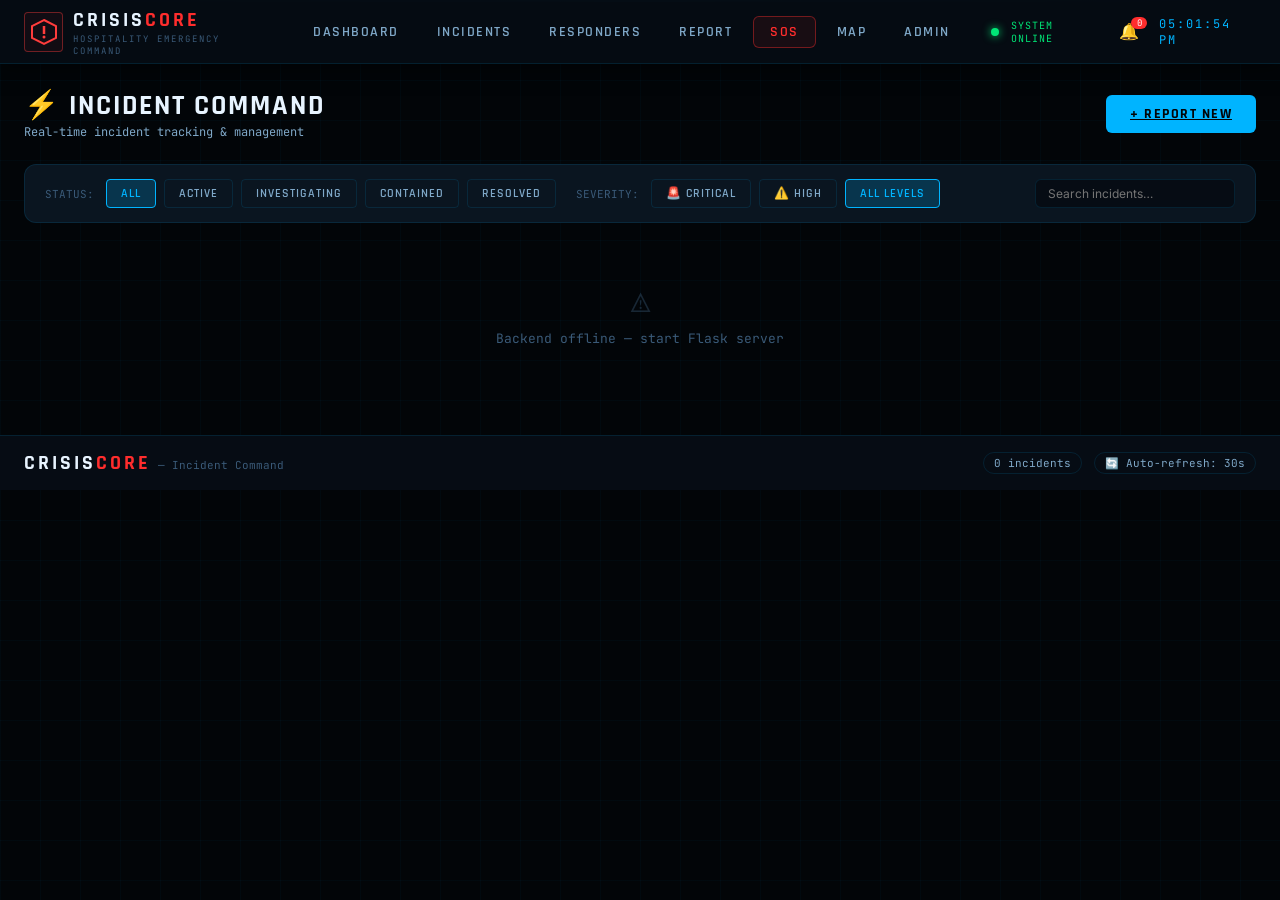
<file: index.html>
<!DOCTYPE html>
<html lang="en">
<head>
<meta charset="UTF-8">
<meta name="viewport" content="width=device-width, initial-scale=1.0">
<title>CrisisCore — Hospitality Emergency Command</title>
<link href="https://fonts.googleapis.com/css2?family=Rajdhani:wght@400;500;600;700&family=Inter:wght@300;400;500;600&family=JetBrains+Mono:wght@400;500&display=swap" rel="stylesheet">
<link rel="stylesheet" href="css/main.css">
</head>
<body>
<script src="js/api.js"></script>
<script>window.location.href = "incidents.html";</script>
</body>
</html>
</file>
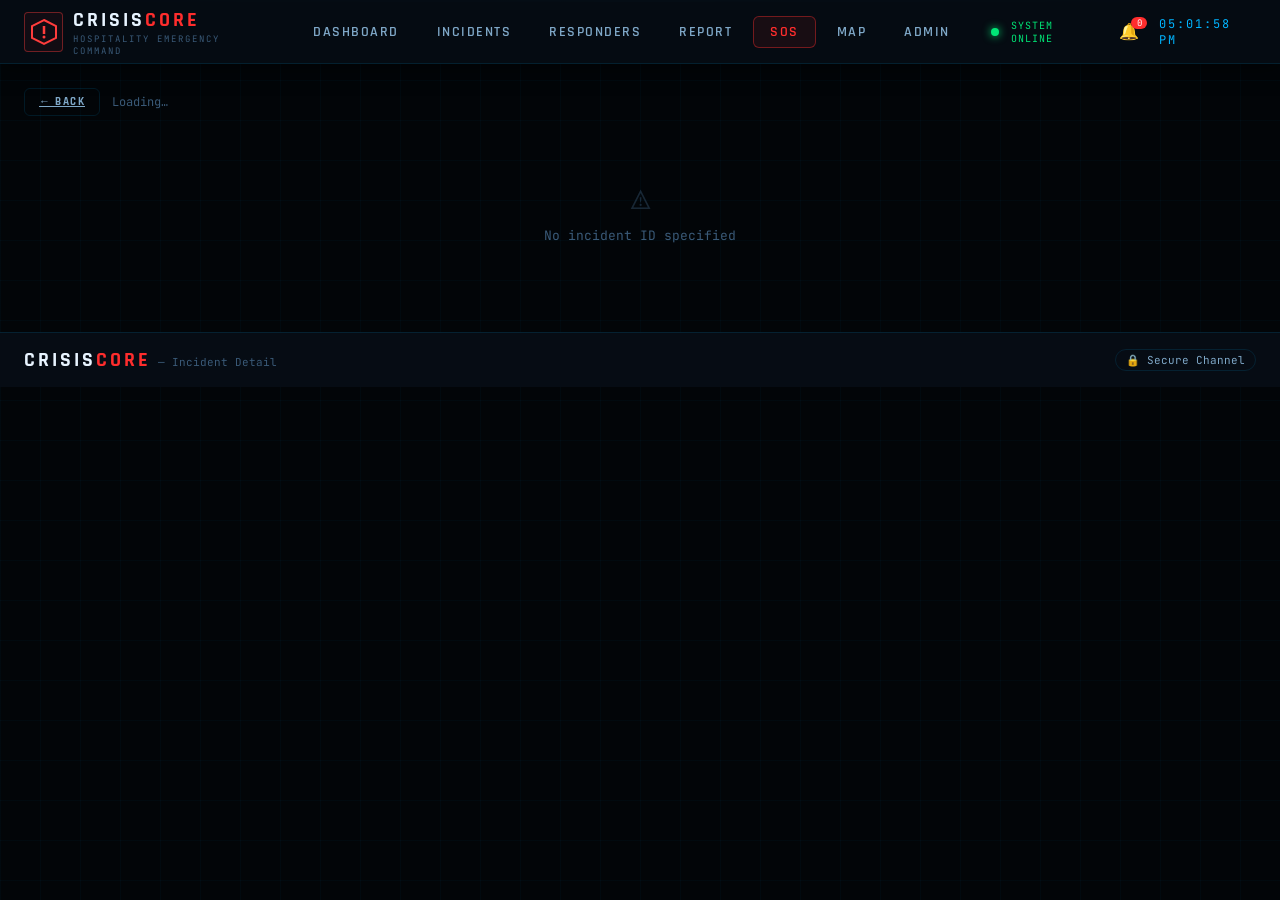
<file: incident-detail.html>
<!DOCTYPE html>
<html lang="en">
<head>
<meta charset="UTF-8">
<meta name="viewport" content="width=device-width, initial-scale=1.0">
<title>Incident Detail — CrisisCore</title>
<link rel="preconnect" href="https://fonts.googleapis.com">
<link href="https://fonts.googleapis.com/css2?family=Rajdhani:wght@400;500;600;700&family=Inter:wght@300;400;500;600&family=JetBrains+Mono:wght@400;500&display=swap" rel="stylesheet">
<link rel="stylesheet" href="css/main.css">
</head>
<body>
<div class="bg-grid"></div><div class="scanline"></div>
<div id="alertBanner" class="alert-banner hidden"><span class="alert-pulse"></span><span id="alertText"></span><button onclick="dismissAlert()">✕</button></div>
<nav class="navbar">
  <div class="nav-brand">
    <div class="brand-icon"><svg width="28" height="28" viewBox="0 0 28 28" fill="none"><polygon points="14,2 26,8 26,20 14,26 2,20 2,8" stroke="#ff3c3c" stroke-width="2" fill="none"/><line x1="14" y1="8" x2="14" y2="16" stroke="#ff3c3c" stroke-width="2.5"/><circle cx="14" cy="19" r="1.5" fill="#ff3c3c"/></svg></div>
    <div><div class="brand-name">CRISIS<span>CORE</span></div><div class="brand-sub">Hospitality Emergency Command</div></div>
  </div>
<div class="nav-links">
    <a href="index.html" class="nav-link">Dashboard</a>
    <a href="incidents.html" class="nav-link">Incidents</a>
    <a href="responders.html" class="nav-link">Responders</a>
    <a href="report.html" class="nav-link">Report</a>
    <a href="sos.html" class="nav-link sos-link">SOS</a>
    <a href="map.html" class="nav-link">Map</a>
    <a href="login.html" class="nav-link">Admin</a>
  </div>
  <div class="nav-status">
    <div class="status-dot" id="systemStatus"></div>
    <span id="systemStatusText">SYSTEM ONLINE</span>
    <div class="alert-bell" onclick="toggleAlerts()">🔔 <span id="alertCount" class="alert-badge">0</span></div>
    <div class="live-time" id="liveTime"></div>
  </div>
</nav>
<div id="alertDropdown" class="alert-dropdown hidden"><div class="alert-dd-header"><span>Live Alerts</span><button onclick="markAllRead()">Mark all read</button></div><div id="alertList"></div></div>

<main class="main-content">
  <div style="display:flex;align-items:center;gap:12px;margin-bottom:20px;">
    <a href="incidents.html" class="btn btn-outline btn-sm">← Back</a>
    <div id="incidentBreadcrumb" style="font-family:var(--font-mono);font-size:12px;color:var(--text-dim);">Loading…</div>
  </div>

  <div id="incidentDetailContent">
    <div class="loading-state"><div class="loading-ring"></div><span>Loading incident data…</span></div>
  </div>
</main>

<footer class="footer">
  <div class="footer-left"><span class="brand-name">CRISIS<span>CORE</span></span> — Incident Detail</div>
  <div class="footer-right"><span class="footer-badge">🔒 Secure Channel</span></div>
</footer>

<script src="js/api.js"></script>
<script>
const params = new URLSearchParams(window.location.search);
const incidentId = params.get('id');
let incidentData = null;
let allResponders = [];

async function loadAll() {
  if (!incidentId) { document.getElementById('incidentDetailContent').innerHTML = '<div class="empty-state"><div class="empty-icon">⚠️</div><div>No incident ID specified</div></div>'; return; }
  try {
    [incidentData, allResponders] = await Promise.all([API.incidents.get(incidentId), API.responders.getAll()]);
    render();
  } catch(e) {
    document.getElementById('incidentDetailContent').innerHTML = `<div class="empty-state"><div class="empty-icon">⚠️</div><div>Could not load incident — ${e.message}</div></div>`;
  }
}

function render() {
  const inc = incidentData;
  document.getElementById('incidentBreadcrumb').innerHTML = `<a href="incidents.html" style="color:var(--cyan);text-decoration:none;">INCIDENTS</a> / #${inc.id} — ${inc.title}`;
  document.title = `#${inc.id} ${inc.title} — CrisisCore`;

  const assignedIds = inc.responders.map(r => r.id);
  const available = allResponders.filter(r => !assignedIds.includes(r.id) && r.status === 'available');

  document.getElementById('incidentDetailContent').innerHTML = `
    <!-- Header -->
    <div style="background:var(--bg-panel);border:1px solid var(--border);border-radius:var(--radius-lg);padding:24px;margin-bottom:16px;">
      <div style="display:flex;align-items:flex-start;gap:16px;flex-wrap:wrap;">
        <span class="severity-badge ${severityClass(inc.severity)}" style="font-size:12px;padding:5px 12px;">${inc.severity.toUpperCase()}</span>
        <div style="flex:1;">
          <h1 style="font-family:var(--font-display);font-size:26px;font-weight:700;margin-bottom:6px;">${typeIcon(inc.type)} ${inc.title}</h1>
          <div style="display:flex;gap:16px;flex-wrap:wrap;font-family:var(--font-mono);font-size:12px;color:var(--text-secondary);">
            <span>📍 ${inc.location}${inc.room_number ? ` · Room ${inc.room_number}` : ''}</span>
            <span>🏷️ ${inc.type}</span>
            <span>👤 ${inc.reporter_name||'Unknown'}${inc.reporter_phone?' · '+inc.reporter_phone:''}</span>
            <span>🕒 ${new Date(inc.created_at).toLocaleString()}</span>
          </div>
          ${inc.description ? `<p style="margin-top:10px;font-size:13px;color:var(--text-secondary);line-height:1.6;">${inc.description}</p>` : ''}
        </div>
        <span class="status-tag ${statusClass(inc.status)}" style="font-size:12px;">${inc.status.toUpperCase()}</span>
      </div>
      <!-- Status Actions -->
      ${inc.status !== 'resolved' ? `
      <div style="margin-top:20px;display:flex;gap:8px;flex-wrap:wrap;border-top:1px solid var(--border);padding-top:16px;">
        <span style="font-family:var(--font-mono);font-size:11px;color:var(--text-dim);align-self:center;">UPDATE STATUS:</span>
        <button class="btn btn-outline btn-sm" onclick="changeStatus('investigating')">🔍 Investigating</button>
        <button class="btn btn-outline btn-sm" onclick="changeStatus('contained')">🔒 Contained</button>
        <button class="btn btn-success btn-sm" onclick="changeStatus('resolved')">✅ Resolve</button>
      </div>` : `<div style="margin-top:16px;padding:10px 16px;background:rgba(0,230,118,0.05);border:1px solid rgba(0,230,118,0.2);border-radius:6px;font-family:var(--font-mono);font-size:12px;color:var(--green);">✅ Resolved at ${inc.resolved_at ? new Date(inc.resolved_at).toLocaleString() : 'N/A'}</div>`}
    </div>

    <div class="detail-layout">
      <!-- Left: Timeline -->
      <div>
        <div class="panel" style="margin-bottom:16px;">
          <div class="panel-header"><span class="panel-title">📋 INCIDENT TIMELINE</span></div>
          <div class="update-timeline" id="updateTimeline">
            ${inc.updates.map(u => `
              <div class="update-item update-${u.update_type}">
                <div class="update-dot"></div>
                <div>
                  <div class="update-msg">${u.message}</div>
                  <div class="update-time">${new Date(u.created_at).toLocaleString()}</div>
                </div>
              </div>`).join('')}
          </div>
        </div>
        ${inc.status !== 'resolved' ? `
        <div class="panel">
          <div class="panel-header"><span class="panel-title">✍️ ADD UPDATE</span></div>
          <div style="padding:16px;">
            <div class="form-group">
              <textarea class="form-textarea" id="updateMsg" placeholder="Enter situation update, actions taken, or observations…" style="min-height:80px;"></textarea>
            </div>
            <button class="btn btn-primary btn-sm" onclick="addUpdate()">Post Update</button>
          </div>
        </div>` : ''}
      </div>

      <!-- Right: Responders -->
      <div>
        <!-- Assigned Responders -->
        <div class="panel" style="margin-bottom:16px;">
          <div class="panel-header"><span class="panel-title">👥 ASSIGNED TEAM (${inc.responders.length})</span></div>
          <div style="padding:12px;">
            ${inc.responders.length === 0
              ? '<div class="empty-state" style="padding:20px;"><div class="empty-icon" style="font-size:20px;">👤</div><div>No responders assigned yet</div></div>'
              : inc.responders.map(r => `
                <div class="responder-item">
                  <div class="r-avatar r-on_duty">${r.name.split(' ').map(n=>n[0]).join('').slice(0,2)}</div>
                  <div class="r-info">
                    <div class="r-name">${r.name}</div>
                    <div class="r-role">${r.role}${r.phone?' · '+r.phone:''}</div>
                  </div>
                  <div class="r-status-dot dot-on_duty"></div>
                </div>`).join('')}
          </div>
        </div>
        ${inc.status !== 'resolved' && available.length > 0 ? `
        <div class="panel">
          <div class="panel-header"><span class="panel-title">➕ ASSIGN RESPONDER</span></div>
          <div style="padding:16px;">
            <div class="form-group">
              <select class="form-select" id="responderSelect">
                <option value="">— Select available responder —</option>
                ${available.map(r => `<option value="${r.id}">${r.name} (${r.role})</option>`).join('')}
              </select>
            </div>
            <button class="btn btn-primary btn-sm" onclick="assignResponder()">Assign →</button>
          </div>
        </div>` : ''}
      </div>
    </div>`;
}

async function changeStatus(status) {
  try {
    await API.incidents.updateStatus(incidentId, status);
    showToast(`Status updated to ${status}`, 'success');
    await loadAll();
  } catch(e) { showToast('Failed to update status', 'error'); }
}

async function addUpdate() {
  const msg = document.getElementById('updateMsg')?.value?.trim();
  if (!msg) { showToast('Please enter an update message', 'error'); return; }
  try {
    await API.incidents.addUpdate(incidentId, {message: msg});
    showToast('Update posted', 'success');
    await loadAll();
  } catch(e) { showToast('Failed to post update', 'error'); }
}

async function assignResponder() {
  const sel = document.getElementById('responderSelect');
  if (!sel?.value) { showToast('Please select a responder', 'error'); return; }
  try {
    await API.incidents.assign(incidentId, parseInt(sel.value));
    showToast('Responder assigned', 'success');
    await loadAll();
  } catch(e) { showToast('Failed to assign responder', 'error'); }
}

loadAll();
</script>
</body>
</html>
</file>
<file: css/main.css>
/* ══════════════════════════════════════════════
   CRISISCORE — Emergency Command Interface CSS
   Aesthetic: Industrial Tactical / Dark Command
   ══════════════════════════════════════════════ */

:root {
  --bg-void: #020508;
  --bg-deep: #060c14;
  --bg-card: #0a1520;
  --bg-panel: #0d1a27;
  --bg-hover: #122030;
  --border: rgba(0,180,255,0.12);
  --border-bright: rgba(0,180,255,0.3);

  --red: #ff2d2d;
  --red-glow: rgba(255,45,45,0.4);
  --orange: #ff7a1a;
  --yellow: #ffd60a;
  --green: #00e676;
  --cyan: #00b4ff;
  --cyan-dim: rgba(0,180,255,0.2);
  --blue: #1565c0;

  --text-primary: #e8f4ff;
  --text-secondary: #7fa8c8;
  --text-dim: #3a5a78;
  --text-label: #4a7a99;

  --font-display: 'Rajdhani', sans-serif;
  --font-body: 'Inter', sans-serif;
  --font-mono: 'JetBrains Mono', monospace;

  --radius: 6px;
  --radius-lg: 12px;
  --shadow: 0 4px 24px rgba(0,0,0,0.6);
  --shadow-glow: 0 0 20px rgba(0,180,255,0.15);
}

*, *::before, *::after { box-sizing: border-box; margin: 0; padding: 0; }

html { scroll-behavior: smooth; }

body {
  background: var(--bg-void);
  color: var(--text-primary);
  font-family: var(--font-body);
  min-height: 100vh;
  overflow-x: hidden;
  position: relative;
}

/* ── Background Grid ── */
.bg-grid {
  position: fixed; inset: 0; z-index: 0;
  background-image:
    linear-gradient(rgba(0,180,255,0.03) 1px, transparent 1px),
    linear-gradient(90deg, rgba(0,180,255,0.03) 1px, transparent 1px);
  background-size: 40px 40px;
  pointer-events: none;
}

.scanline {
  position: fixed; top: 0; left: 0; right: 0;
  height: 2px;
  background: linear-gradient(90deg, transparent, rgba(0,180,255,0.4), transparent);
  animation: scan 4s linear infinite;
  z-index: 1; pointer-events: none;
}
@keyframes scan {
  0% { top: 0; }
  100% { top: 100vh; }
}

/* ── Alert Banner ── */
.alert-banner {
  position: fixed; top: 0; left: 0; right: 0; z-index: 1000;
  background: linear-gradient(90deg, #8b0000, var(--red), #8b0000);
  color: white; padding: 10px 20px;
  display: flex; align-items: center; gap: 12px;
  font-family: var(--font-display); font-size: 15px; font-weight: 600;
  letter-spacing: 1px;
  animation: slideDown 0.3s ease;
}
.alert-banner button { margin-left: auto; background: none; border: none; color: white; cursor: pointer; font-size: 18px; }
.alert-pulse { width: 10px; height: 10px; border-radius: 50%; background: white; animation: pulse-dot 0.5s ease infinite alternate; }
@keyframes pulse-dot { to { transform: scale(1.5); opacity: 0.5; } }
@keyframes slideDown { from { transform: translateY(-100%); } to { transform: translateY(0); } }
.hidden { display: none !important; }

/* ── Navbar ── */
.navbar {
  position: sticky; top: 0; z-index: 100;
  display: flex; align-items: center; gap: 24px;
  padding: 0 24px;
  height: 64px;
  background: rgba(6,12,20,0.95);
  backdrop-filter: blur(12px);
  border-bottom: 1px solid var(--border);
  box-shadow: 0 2px 20px rgba(0,0,0,0.5);
}

.nav-brand {
  display: flex; align-items: center; gap: 10px;
  text-decoration: none;
}

.brand-icon {
  display: flex; align-items: center; justify-content: center;
  width: 40px; height: 40px;
  border: 1px solid rgba(255,60,60,0.4);
  border-radius: 4px;
  background: rgba(255,45,45,0.05);
  animation: hex-pulse 3s ease infinite;
}
@keyframes hex-pulse {
  0%, 100% { border-color: rgba(255,60,60,0.4); box-shadow: none; }
  50% { border-color: rgba(255,60,60,0.8); box-shadow: 0 0 12px rgba(255,45,45,0.3); }
}

.brand-name {
  font-family: var(--font-display);
  font-size: 20px; font-weight: 700;
  letter-spacing: 3px;
  color: var(--text-primary);
}
.brand-name span { color: var(--red); }
.brand-sub {
  font-size: 9px; letter-spacing: 2px;
  color: var(--text-dim); text-transform: uppercase;
  font-family: var(--font-mono);
}

.nav-links {
  display: flex; gap: 4px; margin-left: auto;
}

.nav-link {
  padding: 6px 16px;
  color: var(--text-secondary);
  text-decoration: none;
  font-family: var(--font-display);
  font-size: 14px; font-weight: 600;
  letter-spacing: 1.5px;
  text-transform: uppercase;
  border: 1px solid transparent;
  border-radius: var(--radius);
  transition: all 0.2s;
}
.nav-link:hover { color: var(--cyan); border-color: var(--border-bright); background: var(--cyan-dim); }
.nav-link.active { color: var(--cyan); border-color: var(--border-bright); background: var(--cyan-dim); }
.nav-link.sos-link {
  color: var(--red); border-color: rgba(255,45,45,0.4);
  background: rgba(255,45,45,0.08);
  animation: sos-blink 2s ease infinite;
}
.nav-link.sos-link:hover { background: rgba(255,45,45,0.2); }
@keyframes sos-blink {
  0%, 100% { box-shadow: none; }
  50% { box-shadow: 0 0 12px var(--red-glow); }
}

.nav-status {
  display: flex; align-items: center; gap: 12px;
  font-family: var(--font-mono); font-size: 11px;
}
.status-dot {
  width: 8px; height: 8px; border-radius: 50%;
  background: var(--green);
  box-shadow: 0 0 8px var(--green);
  animation: pulse-dot 1.5s ease infinite alternate;
}
#systemStatusText { color: var(--green); letter-spacing: 1px; font-size: 10px; }

.alert-bell {
  cursor: pointer; position: relative; font-size: 16px;
  padding: 4px 8px; border-radius: 4px;
  transition: background 0.2s;
}
.alert-bell:hover { background: var(--bg-hover); }
.alert-badge {
  position: absolute; top: 0; right: 0;
  background: var(--red); color: white;
  border-radius: 8px; padding: 0 4px;
  font-size: 9px; min-width: 16px; text-align: center;
}

.live-time {
  color: var(--cyan); letter-spacing: 2px;
  font-size: 12px; min-width: 80px;
}

/* ── Alert Dropdown ── */
.alert-dropdown {
  position: fixed; top: 64px; right: 16px; z-index: 200;
  width: 360px;
  background: var(--bg-panel);
  border: 1px solid var(--border-bright);
  border-radius: var(--radius-lg);
  box-shadow: var(--shadow), var(--shadow-glow);
  max-height: 400px; overflow-y: auto;
}
.alert-dd-header {
  display: flex; justify-content: space-between; align-items: center;
  padding: 12px 16px;
  border-bottom: 1px solid var(--border);
  font-family: var(--font-display); font-size: 14px; font-weight: 600; letter-spacing: 1px;
}
.alert-dd-header button {
  background: none; border: 1px solid var(--border);
  color: var(--text-secondary); padding: 4px 10px;
  border-radius: 4px; cursor: pointer; font-size: 11px;
  transition: all 0.2s;
}
.alert-dd-header button:hover { border-color: var(--cyan); color: var(--cyan); }
.alert-item {
  padding: 10px 16px; border-bottom: 1px solid var(--border);
  font-size: 12px; line-height: 1.5;
  transition: background 0.2s;
}
.alert-item:hover { background: var(--bg-hover); }
.alert-item.unread { border-left: 3px solid var(--red); }
.alert-item .alert-time { color: var(--text-dim); font-family: var(--font-mono); font-size: 10px; margin-top: 4px; }

/* ── Main Content ── */
.main-content {
  position: relative; z-index: 2;
  max-width: 1400px; margin: 0 auto;
  padding: 24px 24px 48px;
}

/* ── Stats Hero ── */
.stats-hero {
  display: grid; grid-template-columns: repeat(4, 1fr); gap: 16px;
  margin-bottom: 28px;
}

.stat-card {
  position: relative; overflow: hidden;
  display: flex; align-items: center; gap: 16px;
  padding: 20px 24px;
  background: var(--bg-card);
  border: 1px solid var(--border);
  border-radius: var(--radius-lg);
  transition: all 0.3s;
  cursor: default;
}
.stat-card:hover { transform: translateY(-2px); box-shadow: var(--shadow-glow); }

.critical-card { border-color: rgba(255,45,45,0.3); }
.critical-card:hover { border-color: rgba(255,45,45,0.6); box-shadow: 0 0 20px var(--red-glow); }
.active-card { border-color: rgba(255,122,26,0.3); }
.active-card:hover { border-color: rgba(255,122,26,0.6); }
.responder-card { border-color: rgba(0,180,255,0.3); }
.resolved-card { border-color: rgba(0,230,118,0.3); }

.stat-icon { font-size: 28px; }
.stat-num {
  font-family: var(--font-display);
  font-size: 36px; font-weight: 700;
  line-height: 1;
}
.critical-card .stat-num { color: var(--red); }
.active-card .stat-num { color: var(--orange); }
.responder-card .stat-num { color: var(--cyan); }
.resolved-card .stat-num { color: var(--green); }

.stat-label {
  font-size: 11px; color: var(--text-secondary);
  letter-spacing: 1.5px; text-transform: uppercase;
  font-family: var(--font-mono);
  margin-top: 4px;
}

.stat-ring {
  position: absolute; right: -20px; top: -20px;
  width: 80px; height: 80px; border-radius: 50%;
  border: 2px solid var(--border);
  opacity: 0.3;
}

/* ── Section Title ── */
.section-title {
  display: flex; align-items: center; gap: 16px;
  font-family: var(--font-display);
  font-size: 13px; font-weight: 600;
  letter-spacing: 3px; text-transform: uppercase;
  color: var(--text-secondary);
  margin-bottom: 16px;
}
.title-line {
  flex: 1; height: 1px;
  background: linear-gradient(90deg, transparent, var(--border), transparent);
}

/* ── Quick Actions ── */
.quick-actions { margin-bottom: 28px; }

.action-grid {
  display: grid; grid-template-columns: repeat(4, 1fr); gap: 12px;
}

.action-btn {
  position: relative; overflow: hidden;
  display: flex; flex-direction: column; align-items: center; justify-content: center; gap: 10px;
  padding: 24px 16px;
  background: var(--bg-card);
  border: 1px solid var(--border);
  border-radius: var(--radius-lg);
  text-decoration: none; color: var(--text-primary);
  font-family: var(--font-display); font-size: 14px; font-weight: 700;
  letter-spacing: 2px;
  transition: all 0.25s;
  cursor: pointer;
}
.action-btn:hover { transform: translateY(-3px); }
.btn-icon { font-size: 32px; }

.sos-btn {
  border-color: rgba(255,45,45,0.5);
  background: rgba(255,45,45,0.05);
  color: var(--red);
  animation: sos-card-pulse 2s ease infinite;
}
.sos-btn:hover { background: rgba(255,45,45,0.15); box-shadow: 0 0 30px var(--red-glow); }
@keyframes sos-card-pulse {
  0%, 100% { box-shadow: 0 0 0 rgba(255,45,45,0); }
  50% { box-shadow: 0 0 20px rgba(255,45,45,0.3); }
}
.btn-glow {
  position: absolute; inset: 0;
  background: radial-gradient(circle at center, rgba(255,45,45,0.1), transparent);
  animation: glow-pulse 2s ease infinite;
}
@keyframes glow-pulse { 0%, 100% { opacity: 0; } 50% { opacity: 1; } }

.report-btn { border-color: rgba(255,210,10,0.3); }
.report-btn:hover { border-color: var(--yellow); background: rgba(255,210,10,0.05); color: var(--yellow); }
.monitor-btn { border-color: rgba(0,180,255,0.3); }
.monitor-btn:hover { border-color: var(--cyan); background: var(--cyan-dim); color: var(--cyan); }
.dispatch-btn { border-color: rgba(0,230,118,0.3); }
.dispatch-btn:hover { border-color: var(--green); background: rgba(0,230,118,0.05); color: var(--green); }

/* ── Dual Panel ── */
.dual-panel {
  display: grid; grid-template-columns: 1.5fr 1fr; gap: 16px;
  margin-bottom: 16px;
}

.panel {
  background: var(--bg-panel);
  border: 1px solid var(--border);
  border-radius: var(--radius-lg);
  overflow: hidden;
}
.full-width-panel { width: 100%; }

.panel-header {
  display: flex; align-items: center; justify-content: space-between;
  padding: 14px 20px;
  border-bottom: 1px solid var(--border);
  background: rgba(0,0,0,0.2);
}
.panel-title {
  font-family: var(--font-display); font-size: 13px; font-weight: 700;
  letter-spacing: 2px; text-transform: uppercase; color: var(--text-primary);
}
.panel-sub { font-size: 11px; color: var(--text-dim); font-family: var(--font-mono); }
.panel-link {
  font-size: 11px; color: var(--cyan); text-decoration: none;
  letter-spacing: 1px; transition: opacity 0.2s;
}
.panel-link:hover { opacity: 0.7; }

/* ── Incidents Feed ── */
.incidents-feed { max-height: 420px; overflow-y: auto; }
.incident-item {
  display: flex; align-items: flex-start; gap: 12px;
  padding: 14px 20px;
  border-bottom: 1px solid var(--border);
  transition: background 0.2s; cursor: pointer;
  text-decoration: none; color: inherit;
}
.incident-item:hover { background: var(--bg-hover); }

.severity-badge {
  padding: 3px 8px;
  border-radius: 4px;
  font-family: var(--font-mono); font-size: 9px; font-weight: 500;
  letter-spacing: 1px; text-transform: uppercase;
  white-space: nowrap; margin-top: 2px;
}
.sev-critical { background: rgba(255,45,45,0.2); color: var(--red); border: 1px solid rgba(255,45,45,0.4); }
.sev-high { background: rgba(255,122,26,0.2); color: var(--orange); border: 1px solid rgba(255,122,26,0.4); }
.sev-medium { background: rgba(255,210,10,0.15); color: var(--yellow); border: 1px solid rgba(255,210,10,0.3); }
.sev-low { background: rgba(0,230,118,0.1); color: var(--green); border: 1px solid rgba(0,230,118,0.3); }

.incident-info { flex: 1; min-width: 0; }
.incident-title { font-size: 14px; font-weight: 500; margin-bottom: 3px; white-space: nowrap; overflow: hidden; text-overflow: ellipsis; }
.incident-meta { font-size: 11px; color: var(--text-secondary); font-family: var(--font-mono); }
.incident-time { font-size: 10px; color: var(--text-dim); font-family: var(--font-mono); white-space: nowrap; }

/* ── Responder List ── */
.responder-list { max-height: 420px; overflow-y: auto; }
.responder-item {
  display: flex; align-items: center; gap: 12px;
  padding: 12px 20px;
  border-bottom: 1px solid var(--border);
  transition: background 0.2s;
}
.responder-item:hover { background: var(--bg-hover); }

.r-avatar {
  width: 36px; height: 36px; border-radius: 50%;
  display: flex; align-items: center; justify-content: center;
  font-size: 14px; font-weight: 700;
  font-family: var(--font-display);
  flex-shrink: 0;
}
.r-available { background: rgba(0,230,118,0.15); border: 1px solid rgba(0,230,118,0.4); color: var(--green); }
.r-on_duty { background: rgba(255,122,26,0.15); border: 1px solid rgba(255,122,26,0.4); color: var(--orange); }
.r-off_duty { background: rgba(100,100,100,0.15); border: 1px solid rgba(100,100,100,0.3); color: #666; }

.r-info { flex: 1; }
.r-name { font-size: 13px; font-weight: 500; }
.r-role { font-size: 11px; color: var(--text-secondary); font-family: var(--font-mono); }

.r-status-dot {
  width: 8px; height: 8px; border-radius: 50%;
}
.dot-available { background: var(--green); box-shadow: 0 0 6px var(--green); }
.dot-on_duty { background: var(--orange); box-shadow: 0 0 6px var(--orange); animation: pulse-dot 1s infinite alternate; }
.dot-off_duty { background: #444; }

/* ── Chart ── */
.chart-container { padding: 20px; }
.chart-bar-group { display: flex; align-items: center; gap: 12px; margin-bottom: 12px; }
.chart-label { font-family: var(--font-mono); font-size: 11px; color: var(--text-secondary); width: 140px; white-space: nowrap; overflow: hidden; text-overflow: ellipsis; }
.chart-bar-wrap { flex: 1; background: rgba(255,255,255,0.04); border-radius: 4px; height: 24px; overflow: hidden; }
.chart-bar { height: 100%; border-radius: 4px; display: flex; align-items: center; padding: 0 8px; font-size: 11px; font-family: var(--font-mono); color: white; transition: width 1s ease; }
.chart-count { font-family: var(--font-mono); font-size: 12px; color: var(--text-secondary); width: 30px; text-align: right; }

.loading-state {
  display: flex; flex-direction: column; align-items: center; gap: 12px;
  padding: 40px; color: var(--text-dim); font-size: 12px;
  font-family: var(--font-mono);
}
.loading-ring {
  width: 28px; height: 28px; border-radius: 50%;
  border: 2px solid var(--border);
  border-top-color: var(--cyan);
  animation: spin 1s linear infinite;
}
@keyframes spin { to { transform: rotate(360deg); } }

.empty-state {
  display: flex; flex-direction: column; align-items: center; gap: 8px;
  padding: 40px; color: var(--text-dim); font-size: 13px; text-align: center;
  font-family: var(--font-mono);
}
.empty-icon { font-size: 32px; opacity: 0.4; }

/* ── Timeline ── */
.timeline-section { margin-bottom: 16px; }

/* ── Footer ── */
.footer {
  position: relative; z-index: 2;
  display: flex; align-items: center; justify-content: space-between;
  padding: 14px 24px;
  background: var(--bg-deep);
  border-top: 1px solid var(--border);
  font-family: var(--font-mono); font-size: 11px; color: var(--text-dim);
}
.footer-right { display: flex; gap: 12px; }
.footer-badge {
  padding: 3px 10px; border: 1px solid var(--border);
  border-radius: 20px; color: var(--text-secondary);
}

/* ═══════════════════════════════
   INCIDENTS PAGE
═══════════════════════════════ */
.page-header {
  display: flex; align-items: center; gap: 16px;
  margin-bottom: 24px;
}
.page-title {
  font-family: var(--font-display); font-size: 28px; font-weight: 700;
  letter-spacing: 2px; color: var(--text-primary);
}
.page-subtitle { font-size: 12px; color: var(--text-secondary); font-family: var(--font-mono); }

.filter-bar {
  display: flex; gap: 8px; align-items: center;
  padding: 14px 20px;
  background: var(--bg-card); border: 1px solid var(--border);
  border-radius: var(--radius-lg); margin-bottom: 16px;
  flex-wrap: wrap;
}
.filter-btn {
  padding: 6px 14px; border-radius: 4px;
  border: 1px solid var(--border); background: transparent;
  color: var(--text-secondary); cursor: pointer;
  font-family: var(--font-display); font-size: 12px; font-weight: 600;
  letter-spacing: 1px; text-transform: uppercase;
  transition: all 0.2s;
}
.filter-btn:hover, .filter-btn.active { border-color: var(--cyan); color: var(--cyan); background: var(--cyan-dim); }
.filter-label { font-family: var(--font-mono); font-size: 11px; color: var(--text-dim); margin-right: 4px; }

.incidents-grid { display: grid; gap: 12px; }
.incident-card {
  background: var(--bg-card); border: 1px solid var(--border);
  border-radius: var(--radius-lg); padding: 20px;
  transition: all 0.25s; cursor: pointer;
  text-decoration: none; color: inherit; display: block;
}
.incident-card:hover { background: var(--bg-hover); transform: translateX(4px); box-shadow: var(--shadow-glow); }
.incident-card.sev-critical-card { border-left: 3px solid var(--red); }
.incident-card.sev-high-card { border-left: 3px solid var(--orange); }
.incident-card.sev-medium-card { border-left: 3px solid var(--yellow); }
.incident-card.sev-low-card { border-left: 3px solid var(--green); }

.card-top { display: flex; align-items: flex-start; gap: 12px; margin-bottom: 10px; }
.card-title { font-size: 16px; font-weight: 600; flex: 1; }
.card-meta { display: flex; gap: 16px; font-family: var(--font-mono); font-size: 11px; color: var(--text-secondary); flex-wrap: wrap; }
.card-meta span { display: flex; align-items: center; gap: 4px; }

.status-tag {
  padding: 3px 10px; border-radius: 20px;
  font-family: var(--font-mono); font-size: 10px; letter-spacing: 1px;
  font-weight: 500; text-transform: uppercase; white-space: nowrap;
}
.st-active { background: rgba(255,122,26,0.15); color: var(--orange); border: 1px solid rgba(255,122,26,0.3); }
.st-investigating { background: rgba(0,180,255,0.1); color: var(--cyan); border: 1px solid rgba(0,180,255,0.3); }
.st-resolved { background: rgba(0,230,118,0.1); color: var(--green); border: 1px solid rgba(0,230,118,0.3); }
.st-contained { background: rgba(255,210,10,0.1); color: var(--yellow); border: 1px solid rgba(255,210,10,0.3); }

/* ═══════════════════════════════
   INCIDENT DETAIL
═══════════════════════════════ */
.detail-layout {
  display: grid; grid-template-columns: 1.5fr 1fr; gap: 16px;
}

.update-timeline { display: flex; flex-direction: column; gap: 0; padding: 16px 20px; }
.update-item {
  display: flex; gap: 14px;
  padding: 12px 0; border-bottom: 1px solid var(--border);
  position: relative;
}
.update-dot {
  width: 10px; height: 10px; border-radius: 50%;
  margin-top: 4px; flex-shrink: 0;
}
.update-sos .update-dot { background: var(--red); box-shadow: 0 0 8px var(--red); }
.update-created .update-dot { background: var(--cyan); }
.update-assignment .update-dot { background: var(--green); }
.update-resolved .update-dot { background: var(--green); }
.update-update .update-dot { background: var(--yellow); }
.update-status_change .update-dot { background: var(--orange); }
.update-msg { font-size: 13px; line-height: 1.5; }
.update-time { font-family: var(--font-mono); font-size: 10px; color: var(--text-dim); margin-top: 3px; }

.form-group { margin-bottom: 16px; }
.form-label {
  display: block; font-family: var(--font-mono); font-size: 11px;
  color: var(--text-secondary); letter-spacing: 1px; text-transform: uppercase;
  margin-bottom: 6px;
}
.form-input, .form-select, .form-textarea {
  width: 100%; padding: 10px 14px;
  background: var(--bg-deep); border: 1px solid var(--border);
  border-radius: var(--radius); color: var(--text-primary);
  font-family: var(--font-body); font-size: 14px;
  transition: border-color 0.2s;
  outline: none;
}
.form-input:focus, .form-select:focus, .form-textarea:focus {
  border-color: var(--cyan); box-shadow: 0 0 0 2px rgba(0,180,255,0.1);
}
.form-textarea { resize: vertical; min-height: 100px; }
.form-select option { background: var(--bg-deep); }

.btn {
  padding: 10px 24px; border-radius: var(--radius);
  border: none; cursor: pointer;
  font-family: var(--font-display); font-size: 14px; font-weight: 700;
  letter-spacing: 1.5px; text-transform: uppercase;
  transition: all 0.2s;
}
.btn-primary { background: var(--cyan); color: var(--bg-void); }
.btn-primary:hover { background: #33ccff; box-shadow: 0 0 16px rgba(0,180,255,0.4); }
.btn-danger { background: var(--red); color: white; }
.btn-danger:hover { box-shadow: 0 0 16px var(--red-glow); }
.btn-success { background: var(--green); color: var(--bg-void); }
.btn-success:hover { box-shadow: 0 0 16px rgba(0,230,118,0.4); }
.btn-outline { background: transparent; border: 1px solid var(--border); color: var(--text-secondary); }
.btn-outline:hover { border-color: var(--cyan); color: var(--cyan); }
.btn-sm { padding: 6px 14px; font-size: 11px; }

/* ═══════════════════════════════
   REPORT PAGE
═══════════════════════════════ */
.report-form {
  max-width: 800px; margin: 0 auto;
  background: var(--bg-panel); border: 1px solid var(--border);
  border-radius: var(--radius-lg); overflow: hidden;
}
.report-form-header {
  padding: 20px 28px;
  background: rgba(0,0,0,0.3);
  border-bottom: 1px solid var(--border);
}
.report-form-title {
  font-family: var(--font-display); font-size: 22px; font-weight: 700;
  letter-spacing: 2px;
}
.report-form-body { padding: 28px; }
.form-row { display: grid; grid-template-columns: 1fr 1fr; gap: 16px; }

.type-grid { display: grid; grid-template-columns: repeat(3, 1fr); gap: 8px; margin-top: 6px; }
.type-option {
  display: none;
}
.type-label {
  display: flex; flex-direction: column; align-items: center; gap: 6px;
  padding: 12px 8px; border: 1px solid var(--border);
  border-radius: var(--radius); cursor: pointer;
  text-align: center; font-size: 11px; font-family: var(--font-mono);
  color: var(--text-secondary); transition: all 0.2s;
}
.type-label .type-emoji { font-size: 20px; }
.type-label:hover { border-color: var(--cyan); color: var(--cyan); background: var(--cyan-dim); }
.type-option:checked + .type-label { border-color: var(--cyan); color: var(--cyan); background: var(--cyan-dim); }

.sev-grid { display: grid; grid-template-columns: repeat(4, 1fr); gap: 8px; margin-top: 6px; }
.sev-option { display: none; }
.sev-label {
  display: flex; flex-direction: column; align-items: center; gap: 4px;
  padding: 10px 8px; border: 1px solid var(--border);
  border-radius: var(--radius); cursor: pointer;
  font-family: var(--font-mono); font-size: 10px; font-weight: 600;
  letter-spacing: 1px; text-transform: uppercase;
  color: var(--text-secondary); transition: all 0.2s;
}
.sev-label .sev-dot { width: 10px; height: 10px; border-radius: 50%; }
.sev-critical-label .sev-dot { background: var(--red); }
.sev-high-label .sev-dot { background: var(--orange); }
.sev-medium-label .sev-dot { background: var(--yellow); }
.sev-low-label .sev-dot { background: var(--green); }
.sev-option:checked + .sev-critical-label { border-color: var(--red); color: var(--red); background: rgba(255,45,45,0.1); }
.sev-option:checked + .sev-high-label { border-color: var(--orange); color: var(--orange); background: rgba(255,122,26,0.1); }
.sev-option:checked + .sev-medium-label { border-color: var(--yellow); color: var(--yellow); background: rgba(255,210,10,0.1); }
.sev-option:checked + .sev-low-label { border-color: var(--green); color: var(--green); background: rgba(0,230,118,0.1); }

.submit-row { display: flex; gap: 12px; margin-top: 24px; }

/* ═══════════════════════════════
   SOS PAGE
═══════════════════════════════ */
.sos-page {
  display: flex; flex-direction: column; align-items: center; justify-content: center;
  min-height: calc(100vh - 120px); padding: 40px 24px;
}
.sos-circle-container {
  position: relative; display: flex; align-items: center; justify-content: center;
  width: 280px; height: 280px; margin-bottom: 40px;
}
.sos-ring {
  position: absolute; border-radius: 50%;
  border: 2px solid rgba(255,45,45,0.3);
  animation: sos-ring-expand 2s ease-out infinite;
}
.sos-ring:nth-child(1) { width: 100%; height: 100%; animation-delay: 0s; }
.sos-ring:nth-child(2) { width: 80%; height: 80%; animation-delay: 0.5s; }
.sos-ring:nth-child(3) { width: 60%; height: 60%; animation-delay: 1s; }
@keyframes sos-ring-expand {
  0% { transform: scale(1); opacity: 0.6; }
  100% { transform: scale(1.3); opacity: 0; }
}
.sos-btn-main {
  position: relative; z-index: 10;
  width: 160px; height: 160px; border-radius: 50%;
  border: 3px solid var(--red);
  background: radial-gradient(circle, rgba(255,45,45,0.3), rgba(255,45,45,0.05));
  cursor: pointer;
  display: flex; flex-direction: column; align-items: center; justify-content: center; gap: 6px;
  color: var(--red);
  font-family: var(--font-display); font-size: 20px; font-weight: 700; letter-spacing: 4px;
  transition: all 0.2s;
  box-shadow: 0 0 30px rgba(255,45,45,0.3), inset 0 0 30px rgba(255,45,45,0.05);
}
.sos-btn-main:hover, .sos-btn-main:active {
  transform: scale(0.97);
  background: radial-gradient(circle, rgba(255,45,45,0.5), rgba(255,45,45,0.1));
  box-shadow: 0 0 60px rgba(255,45,45,0.6);
}
.sos-main-icon { font-size: 40px; }

.sos-form-section {
  width: 100%; max-width: 500px;
  background: var(--bg-panel); border: 1px solid var(--border);
  border-radius: var(--radius-lg); padding: 24px;
}
.sos-form-title {
  font-family: var(--font-display); font-size: 16px; font-weight: 700;
  letter-spacing: 2px; margin-bottom: 16px; color: var(--text-secondary);
  text-transform: uppercase;
}

/* ═══════════════════════════════
   RESPONDERS PAGE
═══════════════════════════════ */
.responders-grid {
  display: grid; grid-template-columns: repeat(auto-fill, minmax(280px, 1fr)); gap: 16px;
}
.responder-card {
  background: var(--bg-card); border: 1px solid var(--border);
  border-radius: var(--radius-lg); padding: 20px;
  transition: all 0.25s;
}
.responder-card:hover { background: var(--bg-hover); box-shadow: var(--shadow-glow); }
.rc-top { display: flex; align-items: center; gap: 14px; margin-bottom: 14px; }
.rc-avatar {
  width: 48px; height: 48px; border-radius: 50%;
  display: flex; align-items: center; justify-content: center;
  font-family: var(--font-display); font-size: 18px; font-weight: 700;
  flex-shrink: 0;
}
.rc-name { font-size: 15px; font-weight: 600; margin-bottom: 3px; }
.rc-role { font-family: var(--font-mono); font-size: 11px; color: var(--text-secondary); }
.rc-dept { font-family: var(--font-mono); font-size: 10px; color: var(--text-dim); margin-top: 2px; }
.rc-status {
  display: inline-flex; align-items: center; gap: 6px;
  padding: 4px 10px; border-radius: 20px;
  font-family: var(--font-mono); font-size: 10px; font-weight: 600;
  letter-spacing: 1px; text-transform: uppercase;
}
.rc-available { background: rgba(0,230,118,0.1); color: var(--green); border: 1px solid rgba(0,230,118,0.3); }
.rc-on_duty { background: rgba(255,122,26,0.1); color: var(--orange); border: 1px solid rgba(255,122,26,0.3); }
.rc-off_duty { background: rgba(100,100,100,0.1); color: #666; border: 1px solid rgba(100,100,100,0.3); }
.rc-phone { font-family: var(--font-mono); font-size: 12px; color: var(--text-secondary); margin-top: 10px; }

/* ── Success Toast ── */
.toast {
  position: fixed; bottom: 24px; right: 24px; z-index: 500;
  padding: 14px 20px; border-radius: var(--radius-lg);
  font-family: var(--font-display); font-size: 14px; font-weight: 600;
  letter-spacing: 1px;
  animation: toast-in 0.3s ease, toast-out 0.3s ease 2.7s forwards;
  display: flex; align-items: center; gap: 10px;
}
.toast-success { background: rgba(0,230,118,0.15); border: 1px solid rgba(0,230,118,0.4); color: var(--green); }
.toast-error { background: rgba(255,45,45,0.15); border: 1px solid rgba(255,45,45,0.4); color: var(--red); }
@keyframes toast-in { from { transform: translateY(20px); opacity: 0; } to { transform: translateY(0); opacity: 1; } }
@keyframes toast-out { to { transform: translateY(20px); opacity: 0; } }

/* ── Scrollbar ── */
::-webkit-scrollbar { width: 6px; height: 6px; }
::-webkit-scrollbar-track { background: var(--bg-deep); }
::-webkit-scrollbar-thumb { background: var(--border); border-radius: 3px; }
::-webkit-scrollbar-thumb:hover { background: var(--border-bright); }

/* ── Responsive ── */
@media (max-width: 900px) {
  .stats-hero { grid-template-columns: repeat(2, 1fr); }
  .action-grid { grid-template-columns: repeat(2, 1fr); }
  .dual-panel { grid-template-columns: 1fr; }
  .detail-layout { grid-template-columns: 1fr; }
  .nav-links { display: none; }
  .form-row { grid-template-columns: 1fr; }
  .type-grid { grid-template-columns: repeat(2, 1fr); }
}
@media (max-width: 600px) {
  .stats-hero { grid-template-columns: 1fr 1fr; }
  .main-content { padding: 16px; }
}
/* ══════════════════════════════════════════
   HERO SOS SECTION  (index.html landing)
══════════════════════════════════════════ */
.sos-hero-section {
  position: relative;
  display: flex;
  flex-direction: column;
  align-items: center;
  justify-content: center;
  gap: 40px;
  padding: 60px 24px 48px;
  background: radial-gradient(ellipse 70% 60% at 50% 0%, rgba(255,45,45,0.12), transparent 70%);
  border-bottom: 1px solid rgba(255,45,45,0.15);
  overflow: hidden;
}

/* Pulsing rings behind the button */
.sos-hero-rings {
  position: absolute;
  top: 50%;
  left: 50%;
  transform: translate(-50%, -50%);
  pointer-events: none;
}
.sos-hero-ring {
  position: absolute;
  border-radius: 50%;
  border: 1px solid rgba(255, 45, 45, 0.25);
  transform: translate(-50%, -50%);
  animation: hero-ring-pulse 2.4s ease-out infinite;
}
.sos-hero-ring:nth-child(1) { width: 280px; height: 280px; animation-delay: 0s; }
.sos-hero-ring:nth-child(2) { width: 420px; height: 420px; animation-delay: 0.6s; }
.sos-hero-ring:nth-child(3) { width: 560px; height: 560px; animation-delay: 1.2s; }
@keyframes hero-ring-pulse {
  0%   { opacity: 0.6; transform: translate(-50%,-50%) scale(0.92); }
  70%  { opacity: 0; }
  100% { opacity: 0; transform: translate(-50%,-50%) scale(1.08); }
}

/* Big SOS button */
.sos-hero-btn {
  position: relative;
  display: flex;
  flex-direction: column;
  align-items: center;
  justify-content: center;
  gap: 6px;
  width: 200px;
  height: 200px;
  border-radius: 50%;
  background: radial-gradient(circle, rgba(255,45,45,0.18) 0%, rgba(255,45,45,0.06) 60%, transparent 100%);
  border: 3px solid var(--red);
  box-shadow: 0 0 40px rgba(255,45,45,0.4), inset 0 0 30px rgba(255,45,45,0.08);
  text-decoration: none;
  cursor: pointer;
  animation: sos-hero-throb 1.8s ease infinite;
  transition: transform 0.15s, box-shadow 0.15s;
  z-index: 1;
}
.sos-hero-btn:hover {
  transform: scale(1.07);
  box-shadow: 0 0 70px rgba(255,45,45,0.65), inset 0 0 40px rgba(255,45,45,0.15);
}
@keyframes sos-hero-throb {
  0%, 100% { box-shadow: 0 0 40px rgba(255,45,45,0.4), inset 0 0 30px rgba(255,45,45,0.08); }
  50%       { box-shadow: 0 0 65px rgba(255,45,45,0.65), inset 0 0 40px rgba(255,45,45,0.15); }
}

.sos-hero-icon {
  font-size: 72px;
  line-height: 1;
  filter: drop-shadow(0 0 16px rgba(255,45,45,0.7));
}
.sos-hero-label {
  font-family: var(--font-display);
  font-size: 28px;
  font-weight: 700;
  letter-spacing: 6px;
  color: var(--red);
  text-shadow: 0 0 20px rgba(255,45,45,0.8);
}
.sos-hero-sub {
  font-family: var(--font-mono);
  font-size: 9px;
  letter-spacing: 2px;
  color: rgba(255,80,80,0.6);
  text-transform: uppercase;
}

/* Sub-action row below the SOS button */
.sos-hero-actions {
  display: flex;
  gap: 14px;
  flex-wrap: wrap;
  justify-content: center;
  z-index: 1;
}
.sos-sub-btn {
  display: flex;
  align-items: center;
  gap: 8px;
  padding: 12px 22px;
  border-radius: var(--radius-lg);
  border: 1px solid var(--border);
  background: var(--bg-card);
  color: var(--text-secondary);
  text-decoration: none;
  font-family: var(--font-display);
  font-size: 13px;
  font-weight: 700;
  letter-spacing: 1.5px;
  text-transform: uppercase;
  transition: all 0.2s;
}
.sub-icon { font-size: 20px; }
.sos-sub-btn:hover { transform: translateY(-2px); color: var(--text-primary); }
.report-sub  { border-color: rgba(255,210,10,0.25); }
.report-sub:hover  { border-color: var(--yellow);  background: rgba(255,210,10,0.07); color: var(--yellow); }
.monitor-sub { border-color: rgba(0,180,255,0.25); }
.monitor-sub:hover { border-color: var(--cyan);   background: var(--cyan-dim);         color: var(--cyan); }
.map-sub     { border-color: rgba(179,136,255,0.25); }
.map-sub:hover     { border-color: #b388ff;        background: rgba(179,136,255,0.07); color: #b388ff; }
.dispatch-sub{ border-color: rgba(0,230,118,0.25); }
.dispatch-sub:hover{ border-color: var(--green);   background: rgba(0,230,118,0.07);   color: var(--green); }

/* Navbar SOS — bigger & more eye-catching */
.nav-sos-hero {
  padding: 7px 18px !important;
  font-size: 15px !important;
  background: rgba(255,45,45,0.12) !important;
  border-color: rgba(255,45,45,0.6) !important;
  color: var(--red) !important;
  box-shadow: 0 0 10px rgba(255,45,45,0.25);
}
.nav-sos-hero:hover {
  background: rgba(255,45,45,0.25) !important;
  box-shadow: 0 0 20px rgba(255,45,45,0.5) !important;
}

/* Responsive: hero SOS on small screens */
@media (max-width: 600px) {
  .sos-hero-btn { width: 160px; height: 160px; }
  .sos-hero-icon { font-size: 52px; }
  .sos-hero-label { font-size: 22px; }
  .sos-sub-btn { padding: 10px 14px; font-size: 12px; }
  .nav-links { display: flex !important; }
}

/* ══════════════════════════════════════════
   LOCATION AUTO-DETECT  (report.html)
══════════════════════════════════════════ */
.location-input-wrap {
  display: flex;
  gap: 8px;
  align-items: stretch;
}
.location-input {
  flex: 1;
}
.loc-detect-btn {
  display: flex;
  align-items: center;
  gap: 6px;
  padding: 0 16px;
  background: rgba(0,180,255,0.08);
  border: 1px solid rgba(0,180,255,0.35);
  border-radius: var(--radius);
  color: var(--cyan);
  font-family: var(--font-display);
  font-size: 12px;
  font-weight: 700;
  letter-spacing: 1.5px;
  white-space: nowrap;
  cursor: pointer;
  transition: all 0.2s;
}
.loc-detect-btn:hover:not(:disabled) {
  background: var(--cyan-dim);
  border-color: var(--cyan);
  box-shadow: 0 0 12px rgba(0,180,255,0.25);
}
.loc-detect-btn:disabled {
  opacity: 0.55;
  cursor: not-allowed;
}
.loc-btn-icon { font-size: 16px; }

.location-status {
  margin-top: 8px;
  padding: 8px 12px;
  border-radius: var(--radius);
  font-family: var(--font-mono);
  font-size: 11px;
  letter-spacing: 0.5px;
  line-height: 1.5;
  border: 1px solid transparent;
  transition: all 0.3s;
}
.location-status.hidden { display: none; }
.loc-loading {
  background: rgba(0,180,255,0.06);
  border-color: rgba(0,180,255,0.2);
  color: var(--cyan);
}
.loc-success {
  background: rgba(0,230,118,0.06);
  border-color: rgba(0,230,118,0.25);
  color: var(--green);
}
.loc-warn {
  background: rgba(255,210,10,0.06);
  border-color: rgba(255,210,10,0.25);
  color: var(--yellow);
}
.loc-error {
  background: rgba(255,45,45,0.06);
  border-color: rgba(255,45,45,0.25);
  color: var(--red);
}

@media (max-width: 600px) {
  .location-input-wrap { flex-direction: column; }
  .loc-detect-btn { width: 100%; justify-content: center; padding: 10px; }
}
</file>
